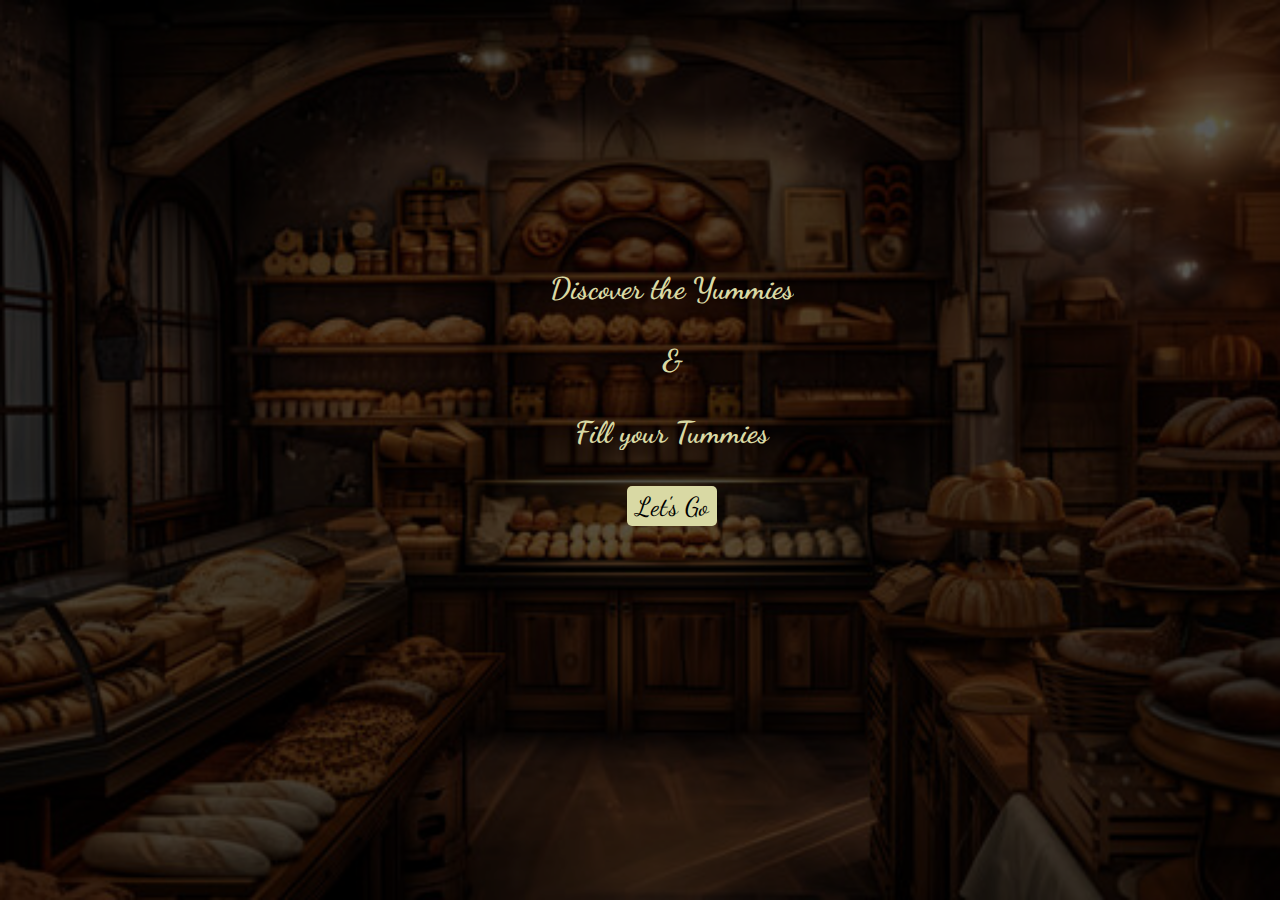
<file: index.html>
<!DOCTYPE html>
<html lang="en">
<head>
    <meta charset="UTF-8">
    <meta name="viewport" content="width=device-width, initial-scale=1.0">
    <link href="./bootstrap-5.3.3-dist/css/bootstrap-grid.min.css" rel="stylesheet">
    <link href="style.css" rel="stylesheet">
    <title>Yummy Tummy</title>
</head>
<body>
    <div class="bg">
        <div class="image-overlay">
            <div class="text">
                <p>Discover the Yummies<br><br> &<br><br> Fill your Tummies</p><br>
                <button type="button" class="btn" onclick="location.href='./home.html'">Let's Go</button>
            </div>
        </div>
    </div>
    
</body>
</html>
</file>
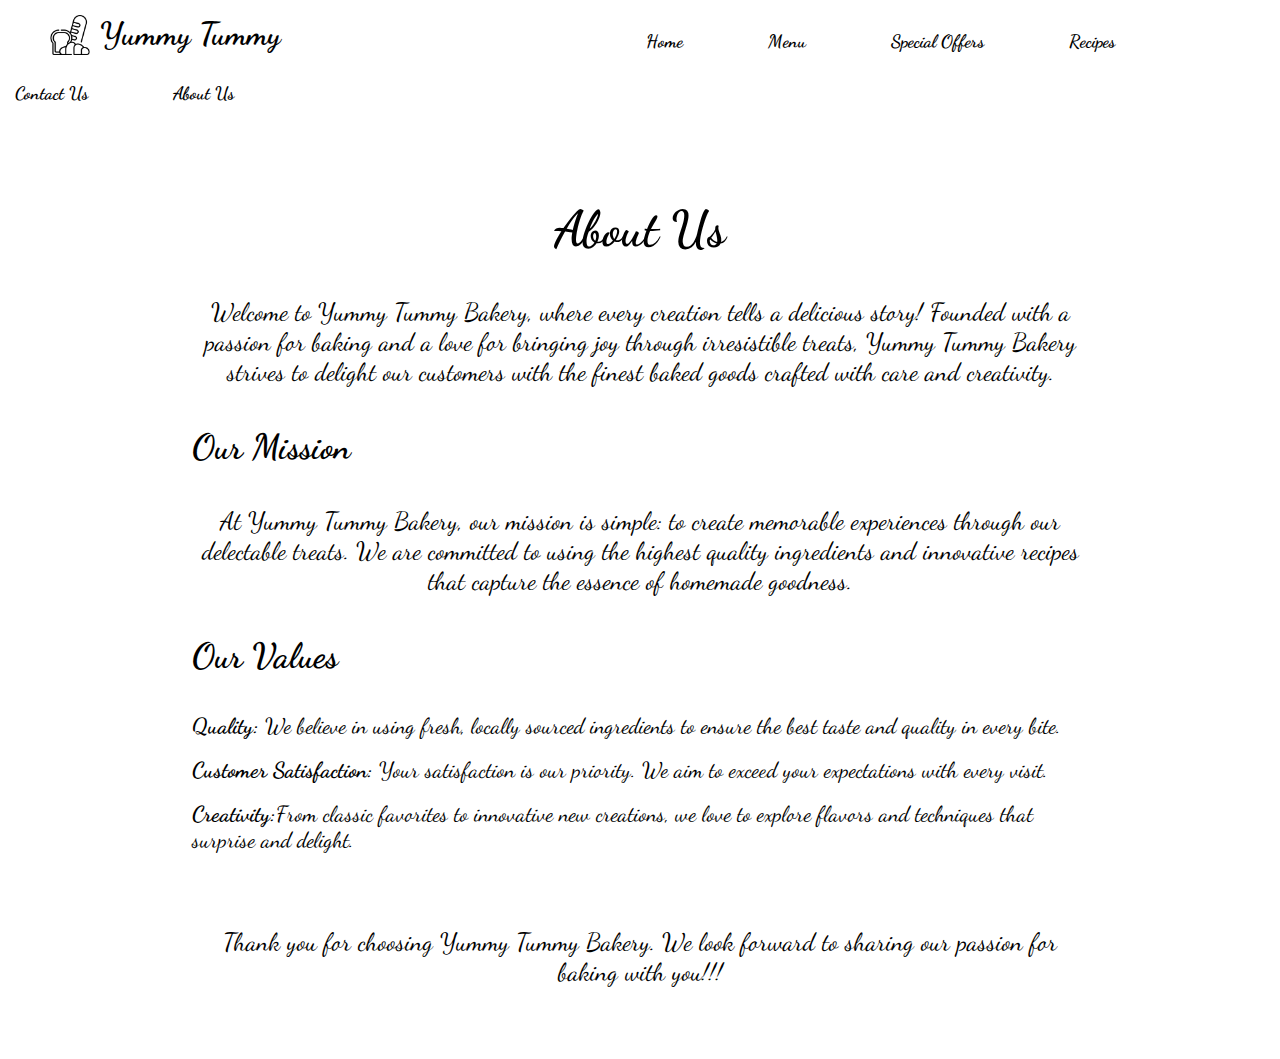
<file: about_us.html>
<!DOCTYPE html>
<html lang="en">
<head>
    <meta charset="UTF-8">
    <meta name="viewport" content="width=device-width, initial-scale=1.0">
    <link href="./bootstrap-5.3.3-dist/css/bootstrap-grid.min.css" rel="stylesheet">
    <link href="style.css" rel="stylesheet">
    <title>Yummy Tummy</title>
</head>
<body>
    <nav class="nav">
        <ul class="ul">
            <li><img class="logo" src="./images/bakery.png" alt=""></li>
            <li><a class="a2" href="./index.html">Yummy Tummy</a>
            <li><a class="a1" href="./home.html">Home</a></li>
            <li><a class="a1" href="./menu.html">Menu</a></li>
            <li><a class="a1" href="./special_offers.html">Special Offers</a></li>
            <li><a class="a1" href="./recipes.html">Recipes</a></li>
            <li><a class="a1" href="./contact_us.html">Contact Us</a></li>
            <li><a class="a1" href="./about_us.html">About Us</a></li>
        </ul>
    </nav>
    <h1 class="h3">About Us</h1>
    <p class="p8">Welcome to Yummy Tummy Bakery, where every creation tells a delicious story! Founded with a passion for baking and a love for bringing joy through irresistible treats, Yummy Tummy Bakery strives to delight our customers with the finest baked goods crafted with care and creativity.</p>
    <h3 class="h7">Our Mission</h1>
    <p class="p8">At Yummy Tummy Bakery, our mission is simple: to create memorable experiences through our delectable treats. We are committed to using the highest quality ingredients and innovative recipes that capture the essence of homemade goodness.</p>
    <h3 class="h7">Our Values</h1><br><br>
    <li class="li3"><b>Quality:</b> We believe in using fresh, locally sourced ingredients to ensure the best taste and quality in every bite.</li><br>
    <li class="li3"><b>Customer Satisfaction:</b> Your satisfaction is our priority. We aim to exceed your expectations with every visit.</li><br>
    <li class="li3"><b>Creativity:</b>From classic favorites to innovative new creations, we love to explore flavors and techniques that surprise and delight.</li> <br><br>
    <p class="p8">Thank you for choosing Yummy Tummy Bakery. We look forward to sharing our passion for baking with you!!!</p><br><br><br><br>
</body>
</html>
</file>
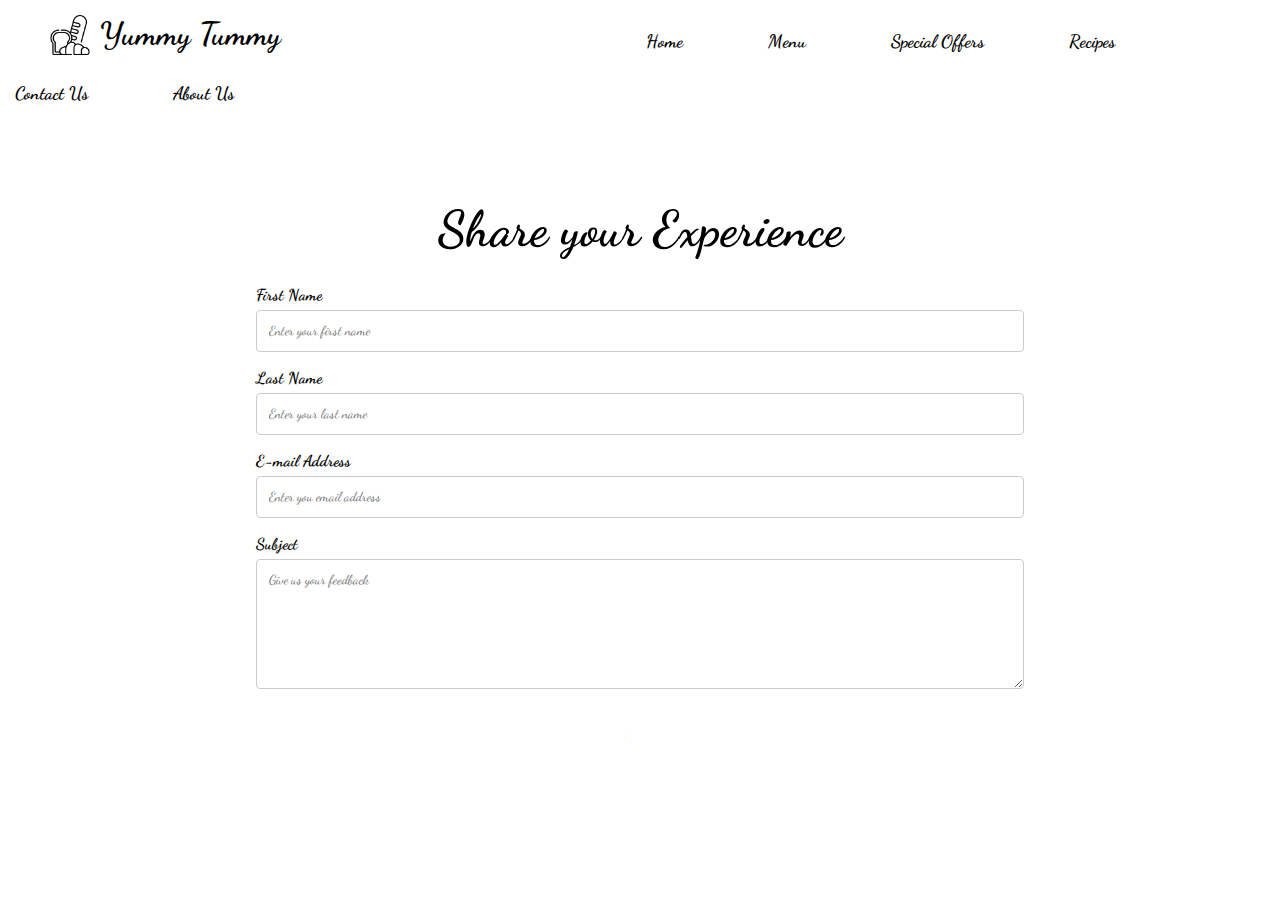
<file: contact_us.html>
<!DOCTYPE html>
<html lang="en">
<head>
    <meta charset="UTF-8">
    <meta name="viewport" content="width=device-width, initial-scale=1.0">
    <link href="./bootstrap-5.3.3-dist/css/bootstrap-grid.min.css" rel="stylesheet">
    <link href="style.css" rel="stylesheet">
    <title>Yummy Tummy</title>
</head>
<body>
    <nav class="nav">
        <ul class="ul">
            <li><img class="logo" src="./images/bakery.png" alt=""></li>
            <li><a class="a2" href="./index.html">Yummy Tummy</a>
            <li><a class="a1" href="./home.html">Home</a></li>
            <li><a class="a1" href="./menu.html">Menu</a></li>
            <li><a class="a1" href="./special_offers.html">Special Offers</a></li>
            <li><a class="a1" href="./recipes.html">Recipes</a></li>
            <li><a class="a1" href="./contact_us.html">Contact Us</a></li>
            <li><a class="a1" href="./about_us.html">About Us</a></li>
        </ul>
    </nav>
    <h1 class="h3">Share your Experience</h1>
    <form class="form">
        <label for="fname">First Name</label>
        <input type="text" id="fname" name="firstname" placeholder="Enter your first name">
    
        <label for="lname">Last Name</label>
        <input type="text" id="lname" name="lastname" placeholder="Enter your last name">

        <label for="mail">E-mail Address</label>
        <input type="mail" id="mail" name="mail" placeholder="Enter you email address">

        <label for="subject">Subject</label>
        <textarea id="subject" name="subject" placeholder="Give us your feedback" style="height:130px"></textarea>
        <button class="b1">Submit</button>
    </form>
</body>
</html>
</file>
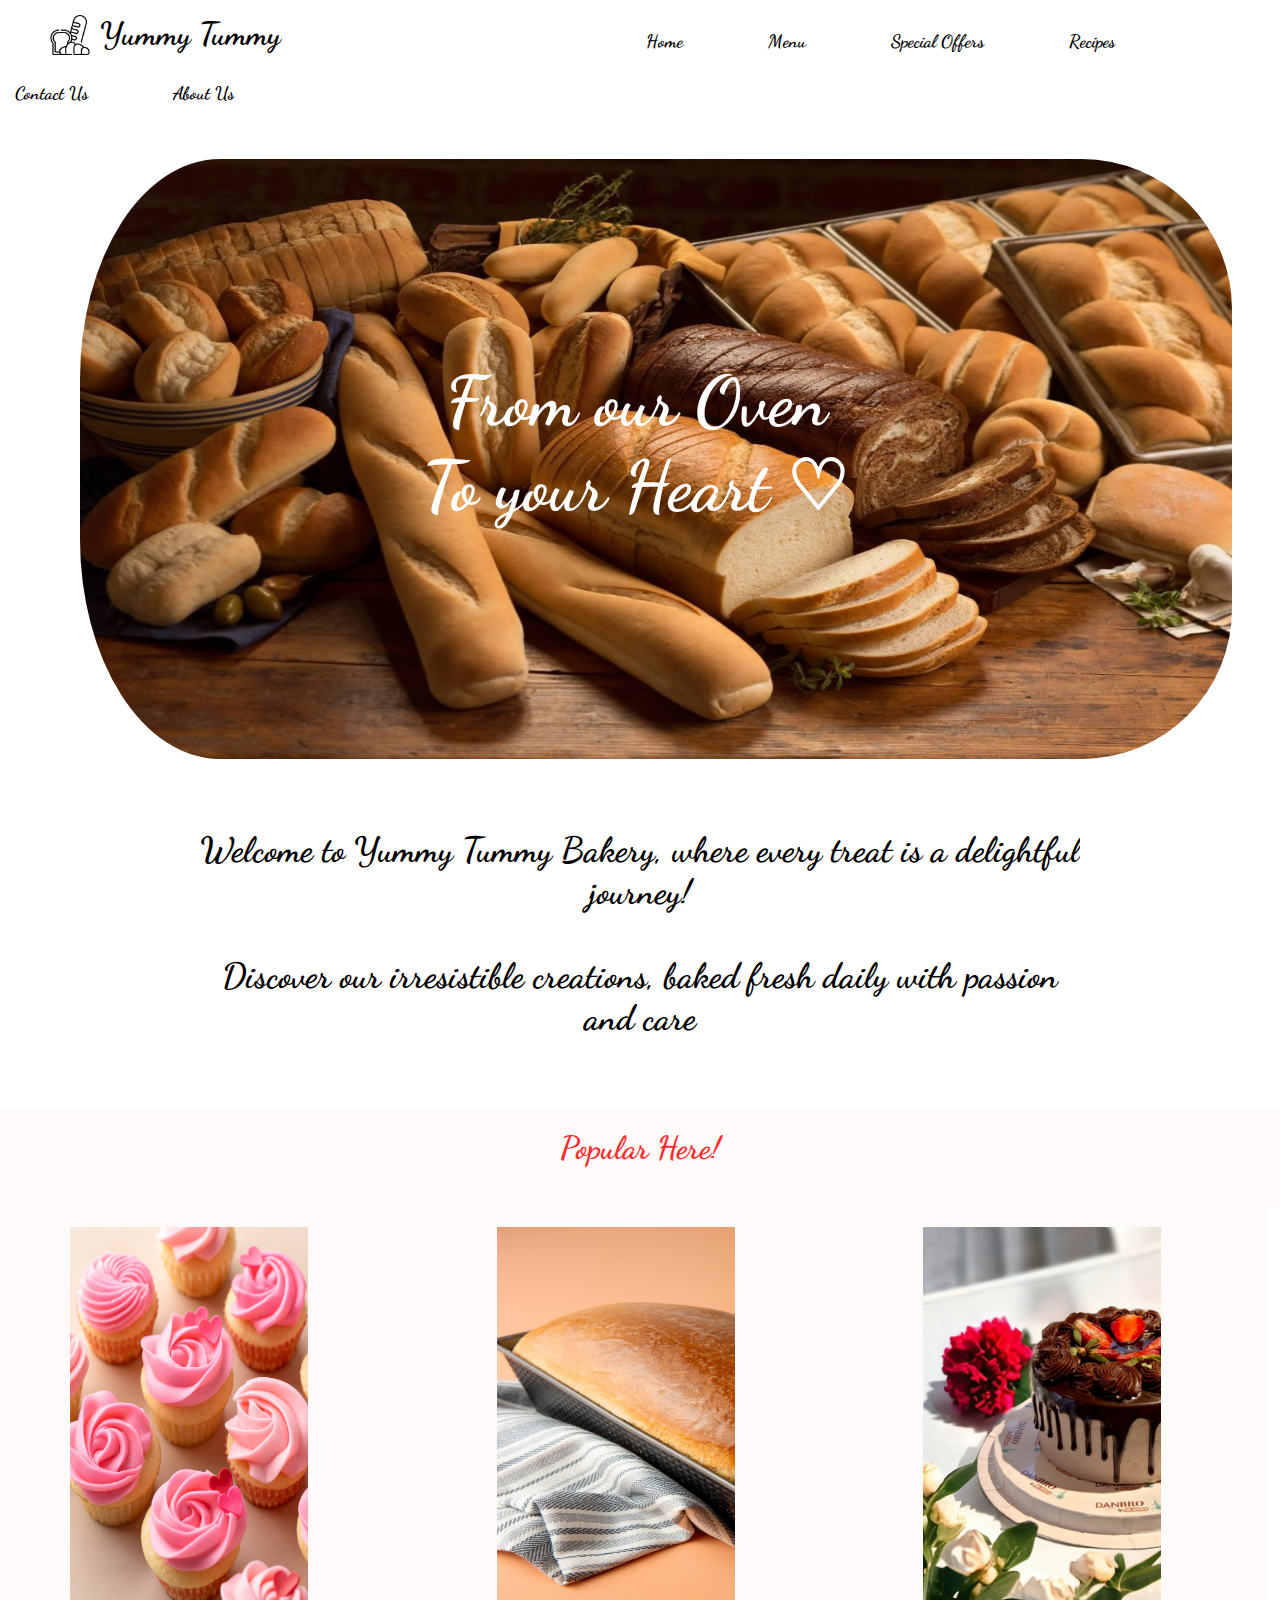
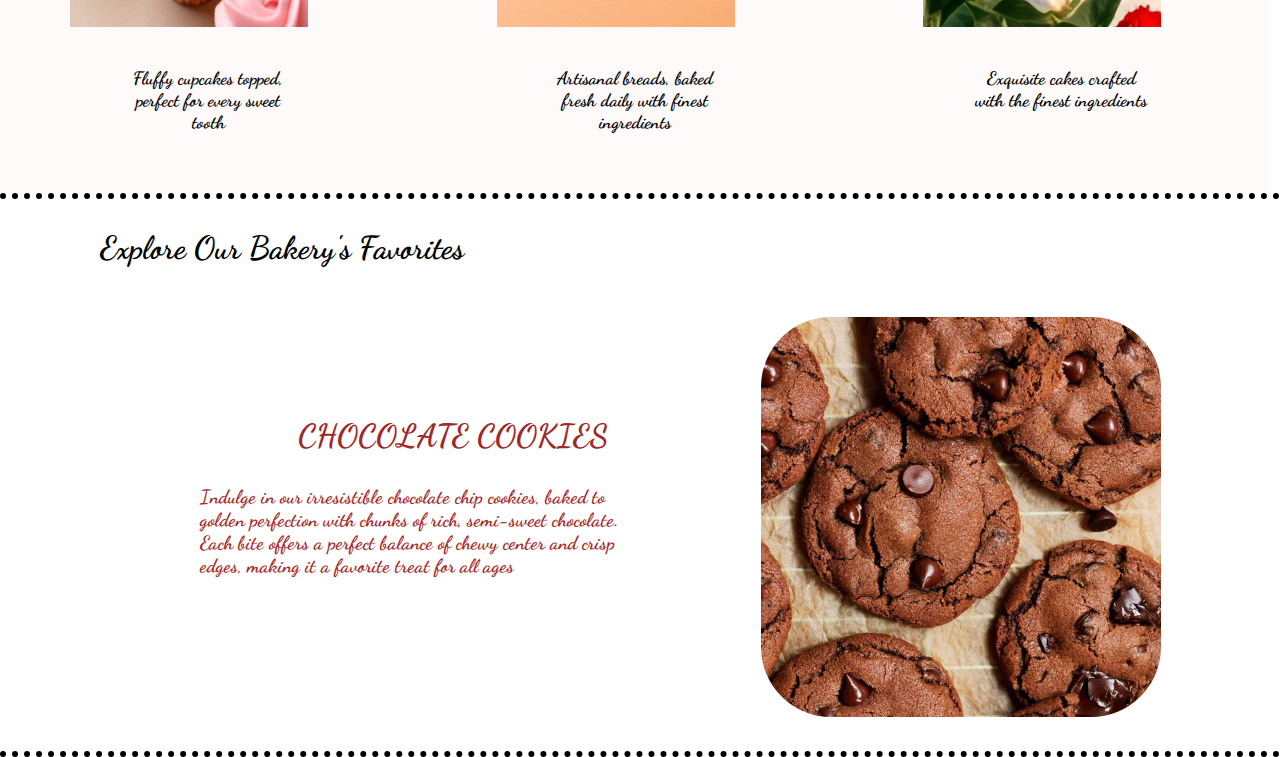
<file: home.html>
<!DOCTYPE html>
<html lang="en">
<head>
    <meta charset="UTF-8">
    <meta name="viewport" content="width=device-width, initial-scale=1.0">
    <link href="./bootstrap-5.3.3-dist/css/bootstrap-grid.min.css" rel="stylesheet">
    <link href="style.css" rel="stylesheet">
    <title>Yummy Tummy</title>
</head>
<body>
    <nav class="nav">
        <ul class="ul">
            <li><img class="logo" src="./images/bakery.png" alt=""></li>
            <li><a class="a2" href="./index.html">Yummy Tummy</a>
            <li><a class="a1" href="./home.html">Home</a></li>
            <li><a class="a1" href="./menu.html">Menu</a></li>
            <li><a class="a1" href="./special_offers.html">Special Offers</a></li>
            <li><a class="a1" href="./recipes.html">Recipes</a></li>
            <li><a class="a1" href="./contact_us.html">Contact Us</a></li>
            <li><a class="a1" href="./about_us.html">About Us</a></li>
        </ul>
    </nav>
    <div class="conatiner">
        <img class="img" src="/images/s3.jpeg" alt="">
        <div class="text1">
            <p>From our Oven<br> To your Heart ♡</p>
        </div>
    </div>
    <div class="container1">
        <p>Welcome to Yummy Tummy Bakery, where every treat is a delightful journey!<br><br> Discover our irresistible creations, baked fresh daily with passion and care</p>
    </div>
    <div class="container2">
        <p class="p">Popular Here!</p>
        <div id="r1" class="row">
            <div class="col-md-3">
                <img class="img1" src="./images/c1.jpg">
                <p class="p1">Fluffy cupcakes topped, perfect for every sweet tooth</p>
            </div>
            <div class="col-md-1"></div>
            <div class="col-md-3">
                <img class="img1"  src="./images/bread.jpg">
                <p class="p1">Artisanal breads, baked fresh daily with finest ingredients</p>
            </div>
            <div class="col-md-1"></div>
            <div class="col-md-3">
                <img class="img1" src="./images/cake.jpeg">
                <p class="p1">Exquisite cakes crafted with the finest ingredients </p>
            </div>
        </div>
    </div>
    <div class="container3">
        <p class="p2">Explore Our Bakery's Favorites</p>
    </div>
    <div class="container4">
        <div class="row">
            <div class="col-md-6">
                <h1 class="h2">CHOCOLATE COOKIES</h1>
                <p class="p3">Indulge in our irresistible chocolate chip cookies, baked to golden perfection with chunks of rich, semi-sweet chocolate. Each bite offers a perfect balance of chewy center and crisp edges, making it a favorite treat for all ages</p>
            </div>
            <div class="col-md-1"></div>
            <div class="col-md-4">
                <img class="img2" src="./images/choco.jpg">
            </div>
            <div class="col-md-1"></div>
        </div>
    </div>
</body>
</html>
</file>
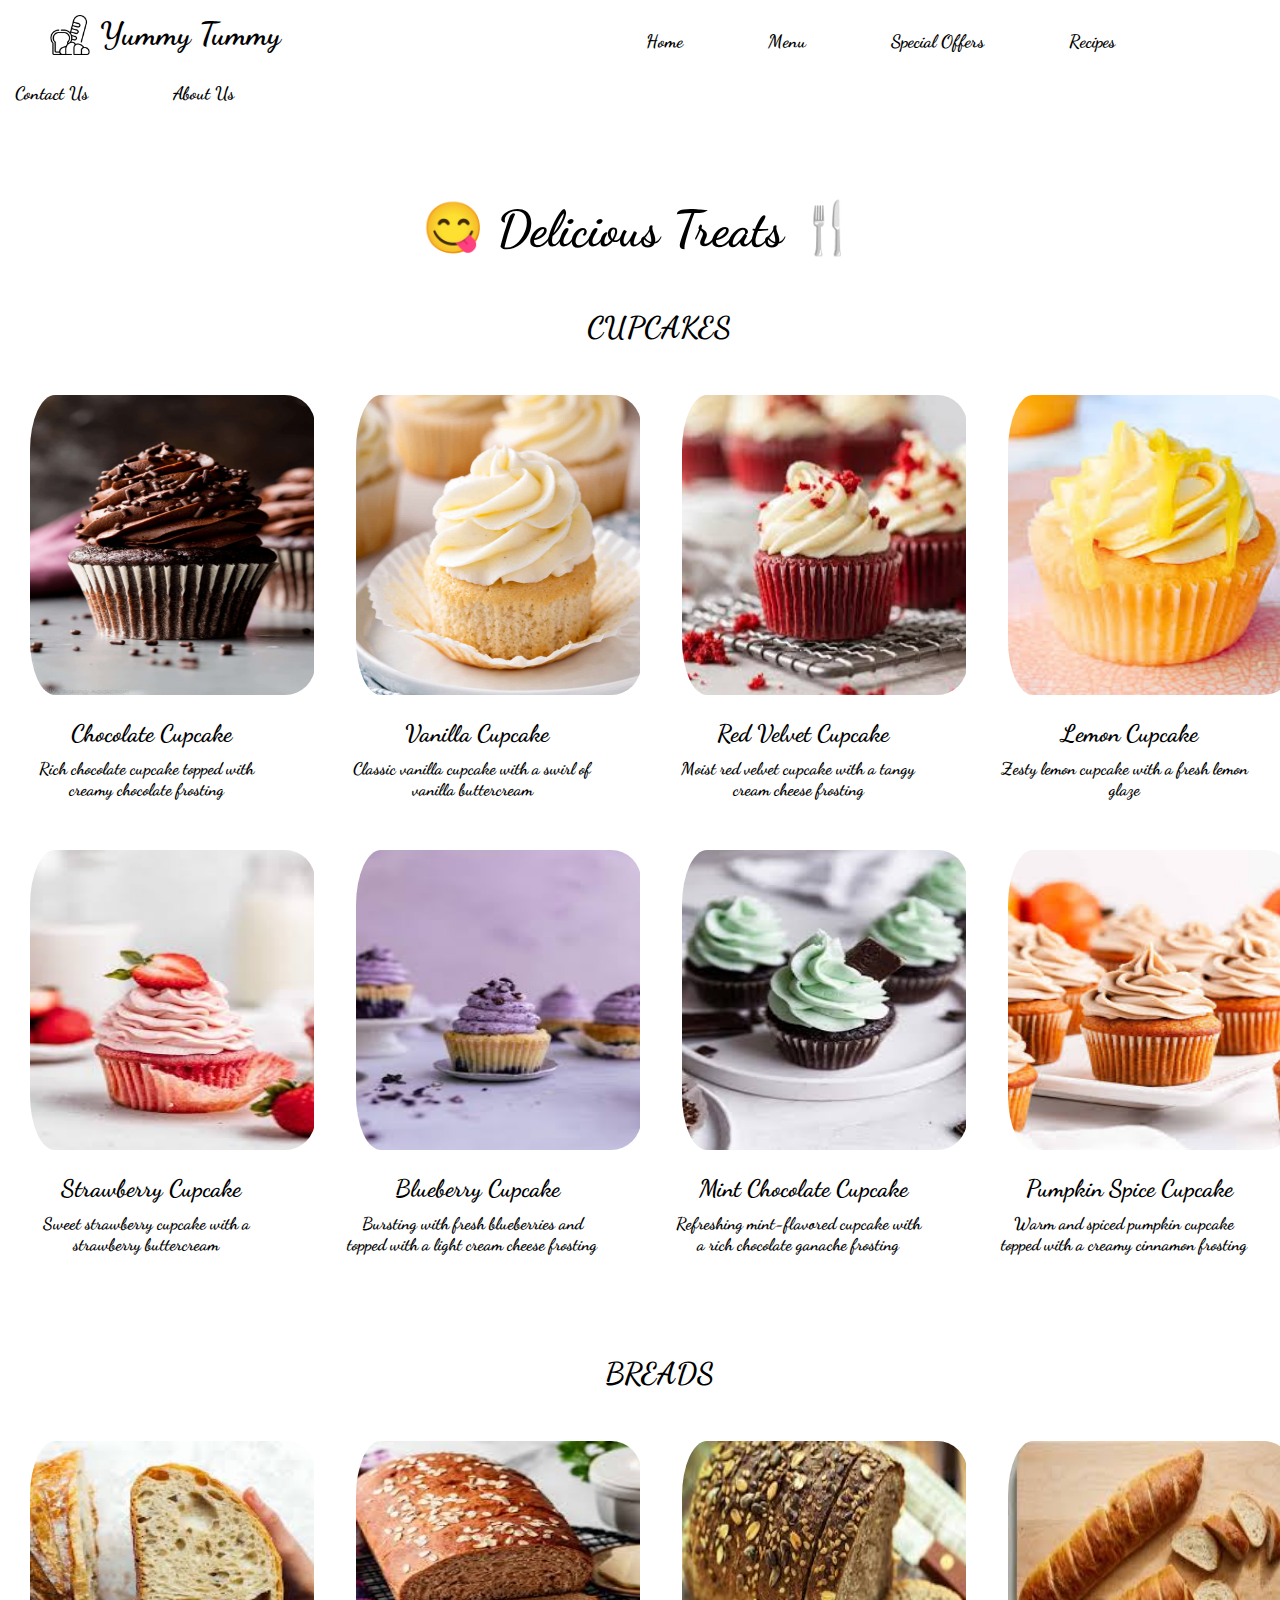
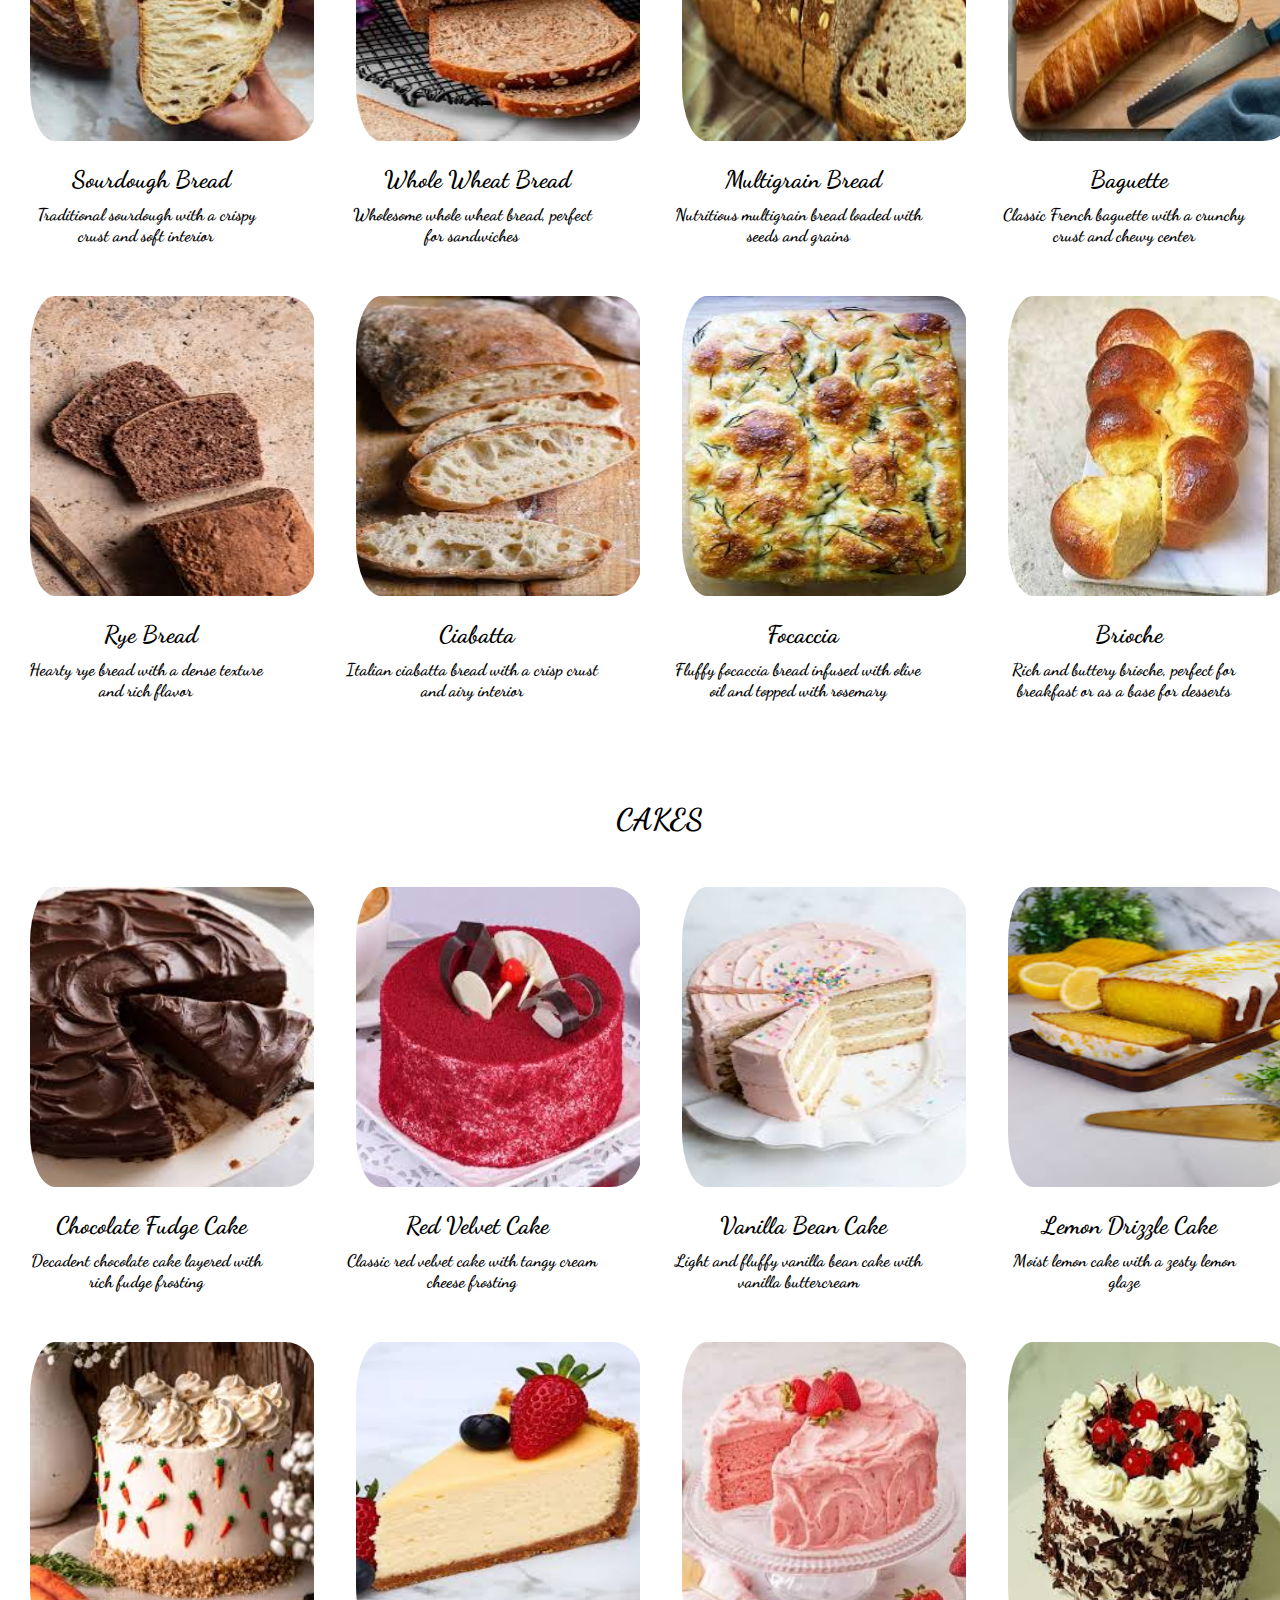
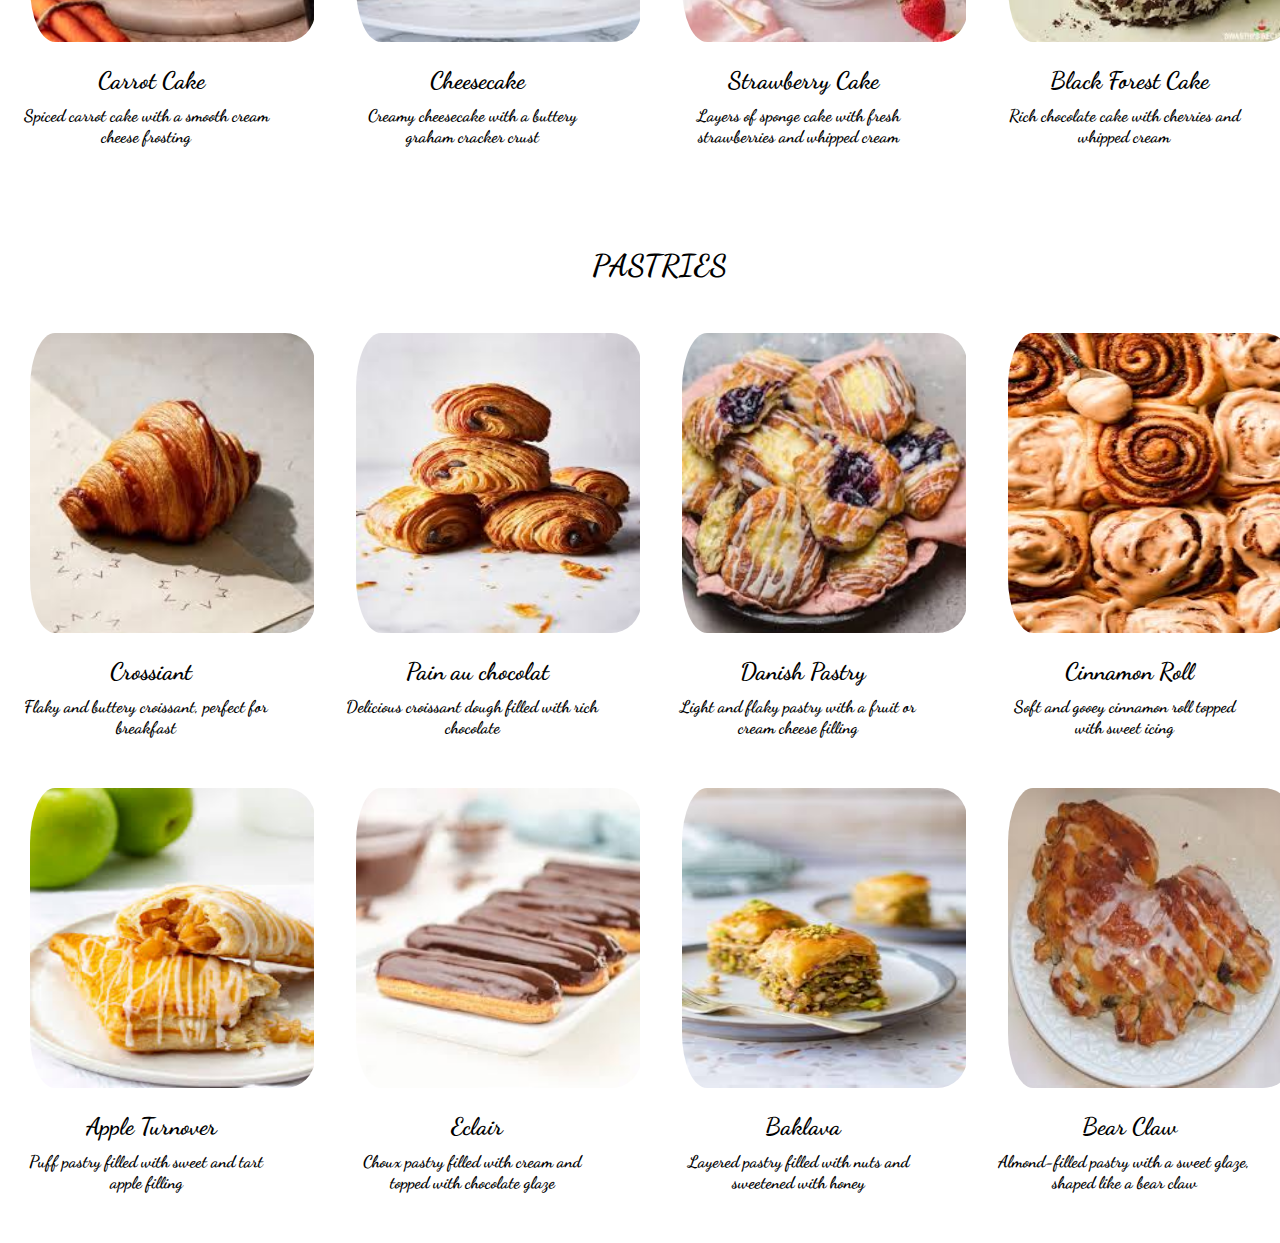
<file: menu.html>
<!DOCTYPE html>
<html lang="en">
<head>
    <meta charset="UTF-8">
    <meta name="viewport" content="width=device-width, initial-scale=1.0">
    <link href="./bootstrap-5.3.3-dist/css/bootstrap-grid.min.css" rel="stylesheet">
    <link href="style.css" rel="stylesheet">
    <title>Yummy Tummy</title>
</head>
<body>
    <nav class="nav">
        <ul class="ul">
            <li><img class="logo" src="./images/bakery.png" alt=""></li>
            <li><a class="a2" href="./index.html">Yummy Tummy</a>
            <li><a class="a1" href="./home.html">Home</a></li>
            <li><a class="a1" href="./menu.html">Menu</a></li>
            <li><a class="a1" href="./special_offers.html">Special Offers</a></li>
            <li><a class="a1" href="./recipes.html">Recipes</a></li>
            <li><a class="a1" href="./contact_us.html">Contact Us</a></li>
            <li><a class="a1" href="./about_us.html">About Us</a></li>
        </ul>
    </nav>
    <h1 class="h3">😋 Delicious Treats 🍴</h1>
    <div class="container5">
        <div class="row">
            <p class="p4">CUPCAKES</p>
            <div class="col-md-3">
                <img class="img3" src="./images/cup1.jpg">
                <h2 class="h4">Chocolate Cupcake</h2>
                <p class="p5">Rich chocolate cupcake topped with creamy chocolate frosting</p>
            </div>
            <div class="col-md-3">
                <img class="img3" src="./images/cup2.jpg">
                <h2 class="h4">Vanilla Cupcake</h2>
                <p class="p5">Classic vanilla cupcake with a swirl of vanilla buttercream</p>
            </div>
            <div class="col-md-3">
                <img class="img3" src="./images/cup3.jpeg">
                <h2 class="h4">Red Velvet Cupcake</h2>
                <p class="p5">Moist red velvet cupcake with a tangy cream cheese frosting</p>
            </div>
            <div class="col-md-3">
                <img class="img3" src="./images/cup4.jpeg">
                <h2 class="h4">Lemon Cupcake</h2>
                <p class="p5">Zesty lemon cupcake with a fresh lemon glaze</p>
            </div>
        </div>
    </div>
    <div class="container5">
        <div class="row">
            <div class="col-md-3">
                <img class="img3" src="./images/cup5.jpeg">
                <h2 class="h4">Strawberry Cupcake</h2>
                <p class="p5">Sweet strawberry cupcake with a strawberry buttercream</p>
            </div>
            <div class="col-md-3">
                <img class="img3" src="./images/cup6.jpeg">
                <h2 class="h4">Blueberry Cupcake</h2>
                <p class="p5">Bursting with fresh blueberries and topped with a light cream cheese frosting</p>
            </div>
            <div class="col-md-3">
                <img class="img3" src="./images/cup7.jpeg">
                <h2 class="h4">Mint Chocolate Cupcake</h2>
                <p class="p5">Refreshing mint-flavored cupcake with a rich chocolate ganache frosting</p>
            </div>
            <div class="col-md-3">
                <img class="img3" src="./images/cup8.jpeg">
                <h2 class="h4">Pumpkin Spice Cupcake</h2>
                <p class="p5">Warm and spiced pumpkin cupcake topped with a creamy cinnamon frosting</p>
            </div>
        </div>
    </div>
    <div class="container5">
        <div class="row">
            <p class="p4">BREADS</p>
            <div class="col-md-3">
                <img class="img3" src="./images/bread1.jpeg">
                <h2 class="h4">Sourdough Bread</h2>
                <p class="p5">Traditional sourdough with a crispy crust and soft interior</p>
            </div>
            <div class="col-md-3">
                <img class="img3" src="./images/bread2.jpeg">
                <h2 class="h4">Whole Wheat Bread</h2>
                <p class="p5">Wholesome whole wheat bread, perfect for sandwiches</p>
            </div>
            <div class="col-md-3">
                <img class="img3" src="./images/bread3.jpeg">
                <h2 class="h4">Multigrain Bread</h2>
                <p class="p5">Nutritious multigrain bread loaded with seeds and grains</p>
            </div>
            <div class="col-md-3">
                <img class="img3" src="./images/bread4.jpeg">
                <h2 class="h4">Baguette</h2>
                <p class="p5">Classic French baguette with a crunchy crust and chewy center</p>
            </div>
        </div>
    </div>
    <div class="container5">
        <div class="row">
            <div class="col-md-3">
                <img class="img3" src="./images/bread5.jpeg">
                <h2 class="h4">Rye Bread</h2>
                <p class="p5">Hearty rye bread with a dense texture and rich flavor</p>
            </div>
            <div class="col-md-3">
                <img class="img3" src="./images/bread6.jpeg">
                <h2 class="h4">Ciabatta</h2>
                <p class="p5">Italian ciabatta bread with a crisp crust and airy interior</p>
            </div>
            <div class="col-md-3">
                <img class="img3" src="./images/bread7.jpeg">
                <h2 class="h4">Focaccia</h2>
                <p class="p5">Fluffy focaccia bread infused with olive oil and topped with rosemary</p>
            </div>
            <div class="col-md-3">
                <img class="img3" src="./images/bread8.jpeg">
                <h2 class="h4">Brioche</h2>
                <p class="p5">Rich and buttery brioche, perfect for breakfast or as a base for desserts</p>
            </div>
        </div>
    </div>
    <div class="container5">
        <div class="row">
            <p class="p4">CAKES</p>
            <div class="col-md-3">
                <img class="img3" src="./images/cake1.jpeg">
                <h2 class="h4">Chocolate Fudge Cake</h2>
                <p class="p5">Decadent chocolate cake layered with rich fudge frosting</p>
            </div>
            <div class="col-md-3">
                <img class="img3" src="./images/cake2.jpeg">
                <h2 class="h4">Red Velvet Cake</h2>
                <p class="p5">Classic red velvet cake with tangy cream cheese frosting</p>
            </div>
            <div class="col-md-3">
                <img class="img3" src="./images/cake3.jpeg">
                <h2 class="h4">Vanilla Bean Cake</h2>
                <p class="p5">Light and fluffy vanilla bean cake with vanilla buttercream</p>
            </div>
            <div class="col-md-3">
                <img class="img3" src="./images/cake4.jpeg">
                <h2 class="h4">Lemon Drizzle Cake</h2>
                <p class="p5">Moist lemon cake with a zesty lemon glaze</p>
            </div>
        </div>
    </div>
    <div class="container5">
        <div class="row">
            <div class="col-md-3">
                <img class="img3" src="./images/cake5.jpeg">
                <h2 class="h4">Carrot Cake</h2>
                <p class="p5">Spiced carrot cake with a smooth cream cheese frosting</p>
            </div>
            <div class="col-md-3">
                <img class="img3" src="./images/cake6.jpeg">
                <h2 class="h4">Cheesecake</h2>
                <p class="p5">Creamy cheesecake with a buttery graham cracker crust</p>
            </div>
            <div class="col-md-3">
                <img class="img3" src="./images/cake7.jpeg">
                <h2 class="h4">Strawberry Cake</h2>
                <p class="p5">Layers of sponge cake with fresh strawberries and whipped cream</p>
            </div>
            <div class="col-md-3">
                <img class="img3" src="./images/cake8.jpeg">
                <h2 class="h4">Black Forest Cake</h2>
                <p class="p5">Rich chocolate cake with cherries and whipped cream</p>
            </div>
        </div>
    </div>
    <div class="container5">
        <div class="row">
            <p class="p4">PASTRIES</p>
            <div class="col-md-3">
                <img class="img3" src="./images/pas1.jpeg">
                <h2 class="h4">Crossiant</h2>
                <p class="p5">Flaky and buttery croissant, perfect for breakfast</p>
            </div>
            <div class="col-md-3">
                <img class="img3" src="./images/pas2.jpeg">
                <h2 class="h4">Pain au chocolat</h2>
                <p class="p5">Delicious croissant dough filled with rich chocolate</p>
            </div>
            <div class="col-md-3">
                <img class="img3" src="./images/pas3.jpeg">
                <h2 class="h4">Danish Pastry</h2>
                <p class="p5">Light and flaky pastry with a fruit or cream cheese filling</p>
            </div>
            <div class="col-md-3">
                <img class="img3" src="./images/pas4.jpeg">
                <h2 class="h4">Cinnamon Roll</h2>
                <p class="p5"> Soft and gooey cinnamon roll topped with sweet icing</p>
            </div>
        </div>
    </div>
    <div class="container5">
        <div class="row">
            <div class="col-md-3">
                <img class="img3" src="./images/pas5.jpeg">
                <h2 class="h4">Apple Turnover</h2>
                <p class="p5">Puff pastry filled with sweet and tart apple filling</p>
            </div>
            <div class="col-md-3">
                <img class="img3" src="./images/pas6.jpeg">
                <h2 class="h4">Eclair</h2>
                <p class="p5">Choux pastry filled with cream and topped with chocolate glaze</p>
            </div>
            <div class="col-md-3">
                <img class="img3" src="./images/pas7.jpeg">
                <h2 class="h4">Baklava</h2>
                <p class="p5">Layered pastry filled with nuts and sweetened with honey</p>
            </div>
            <div class="col-md-3">
                <img class="img3" src="./images/pas8.jpeg">
                <h2 class="h4">Bear Claw</h2>
                <p class="p5">Almond-filled pastry with a sweet glaze, shaped like a bear claw</p>
            </div>
        </div>
    </div>
</body>
</html>
</file>
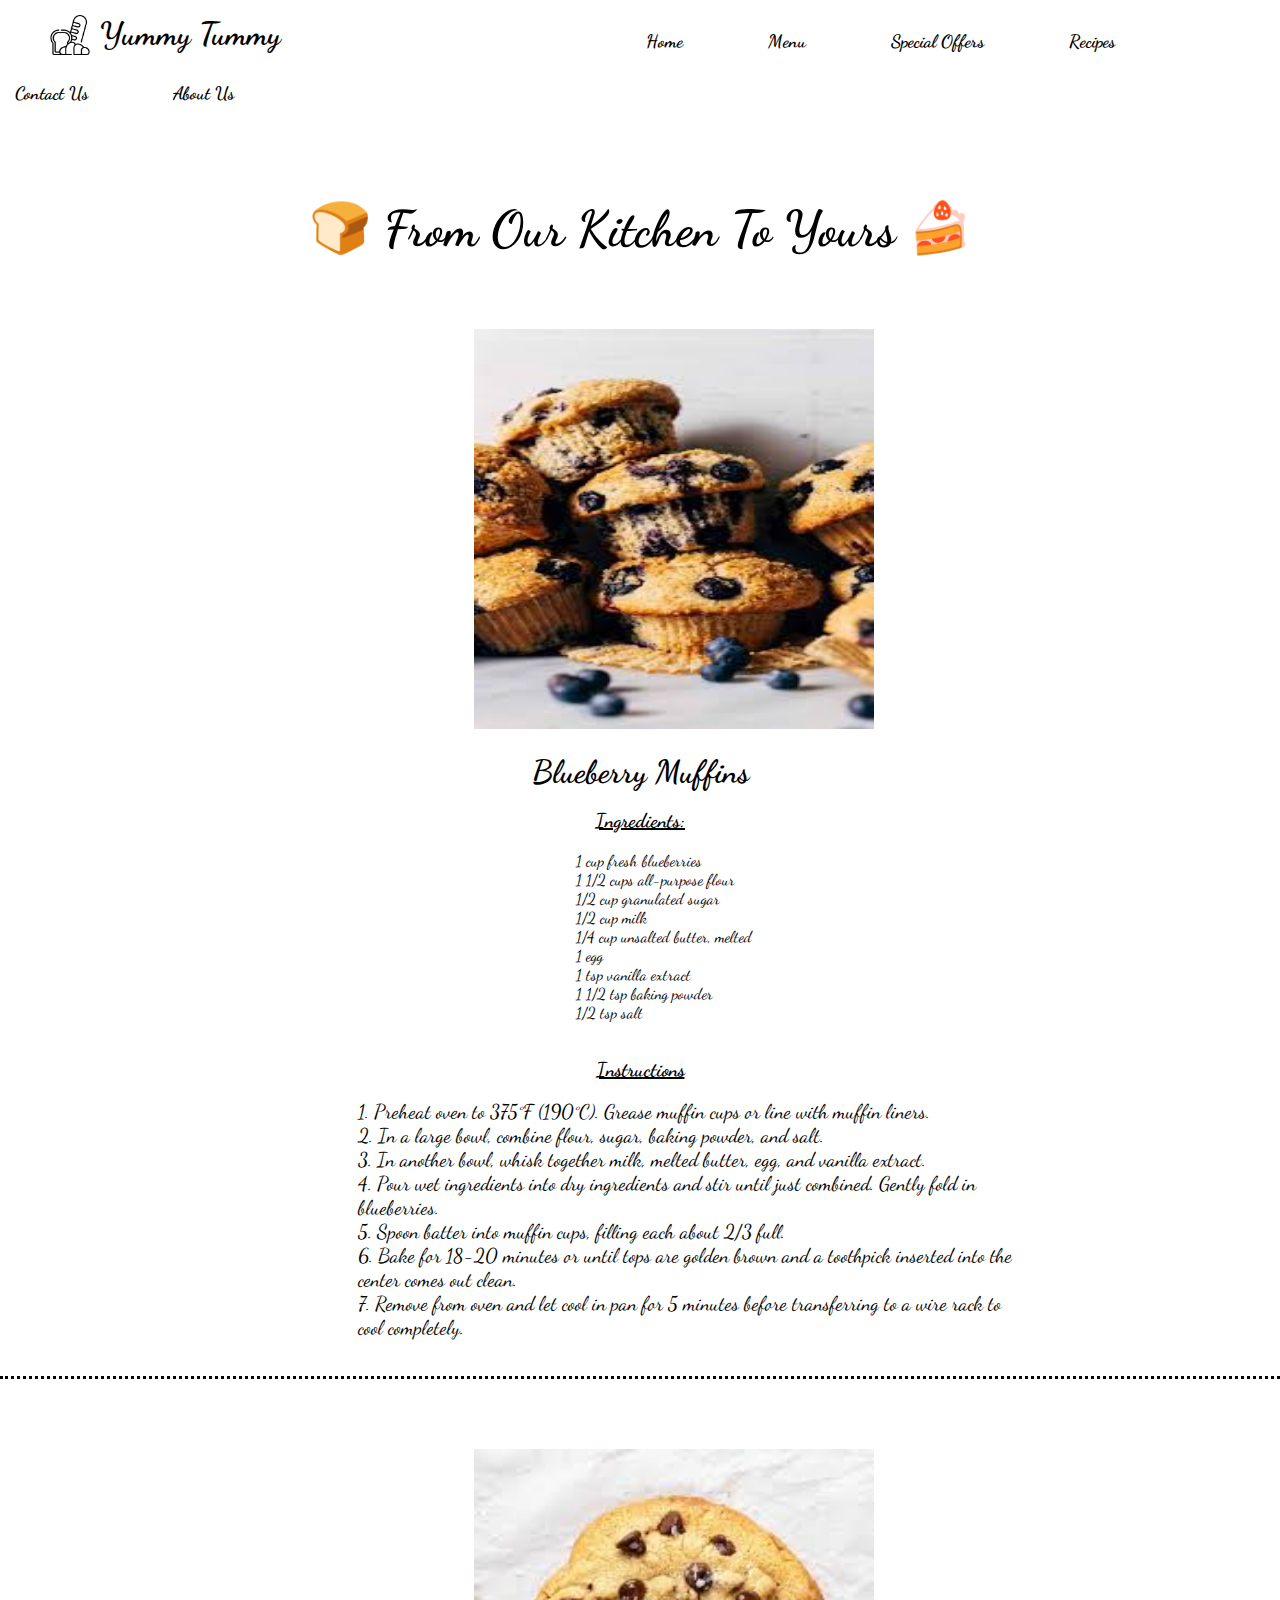
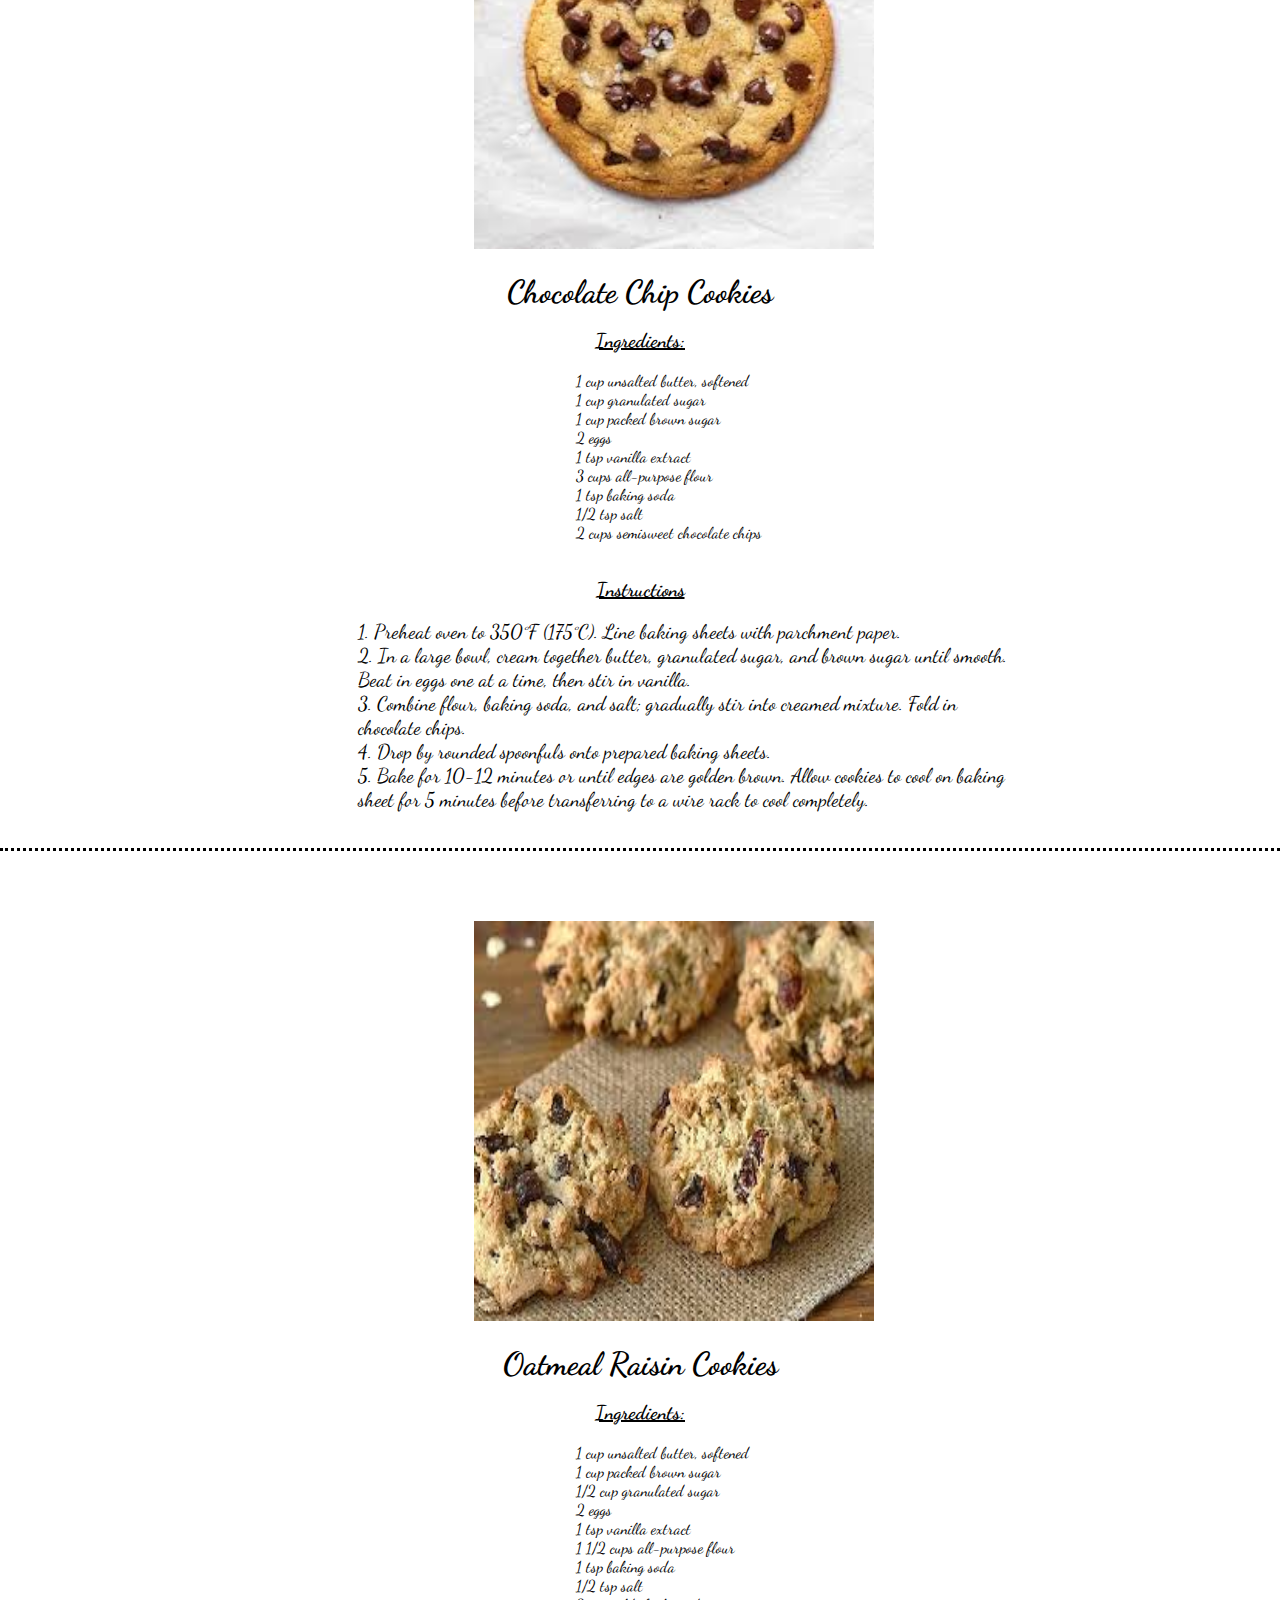
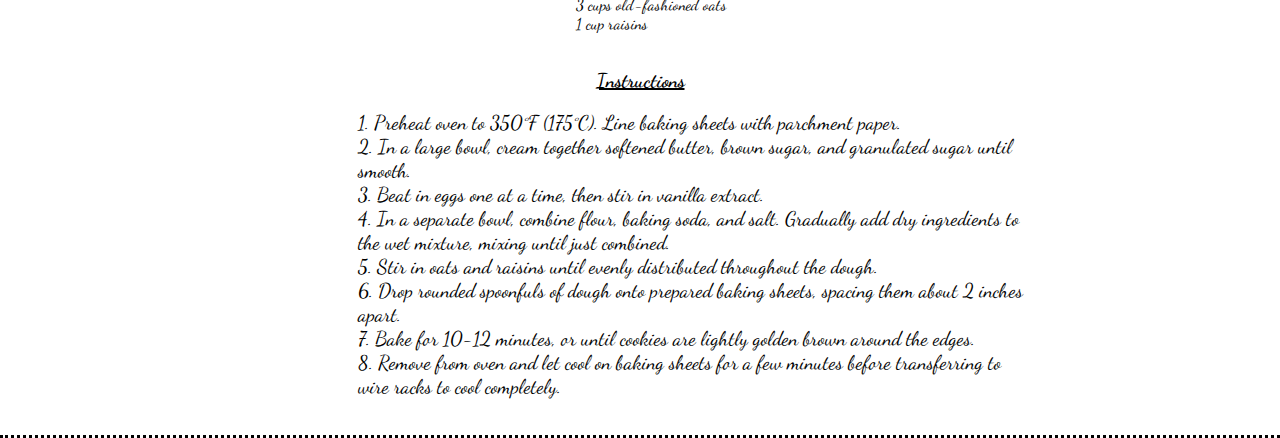
<file: recipes.html>
<!DOCTYPE html>
<html lang="en">
<head>
    <meta charset="UTF-8">
    <meta name="viewport" content="width=device-width, initial-scale=1.0">
    <link href="./bootstrap-5.3.3-dist/css/bootstrap-grid.min.css" rel="stylesheet">
    <link href="style.css" rel="stylesheet">
    <title>Yummy Tummy</title>
</head>
<body>
    <nav class="nav">
        <ul class="ul">
            <li><img class="logo" src="./images/bakery.png" alt=""></li>
            <li><a class="a2" href="./index.html">Yummy Tummy</a>
            <li><a class="a1" href="./home.html">Home</a></li>
            <li><a class="a1" href="./menu.html">Menu</a></li>
            <li><a class="a1" href="./special_offers.html">Special Offers</a></li>
            <li><a class="a1" href="./recipes.html">Recipes</a></li>
            <li><a class="a1" href="./contact_us.html">Contact Us</a></li>
            <li><a class="a1" href="./about_us.html">About Us</a></li>
        </ul>
    </nav>
    <h1 class="h3">🍞 From Our Kitchen To Yours 🍰</h1>
    <div class="container7">
        <img class="img6" src="./images/r1.jpeg">
        <h1 class="h4">Blueberry Muffins</h1><br>
        <p class="p7"><b>Ingredients:</b></p><br>
        <li class="li1">1 cup fresh blueberries</li>
        <li class="li1">1 1/2 cups all-purpose flour</li>
        <li class="li1">1/2 cup granulated sugar</li>
        <li class="li1">1/2 cup milk</li>
        <li class="li1">1/4 cup unsalted butter, melted</li>
        <li class="li1">1 egg</li>
        <li class="li1">1 tsp vanilla extract</li>
        <li class="li1">1 1/2 tsp baking powder</li>
        <li class="li1">1/2 tsp salt</li><br><br>
        <p class="p7"><b>Instructions</b></p><br>
        <li class="li2">1. Preheat oven to 375°F (190°C). Grease muffin cups or line with muffin liners.</li>
        <li class="li2">2. In a large bowl, combine flour, sugar, baking powder, and salt.</li>
        <li class="li2">3. In another bowl, whisk together milk, melted butter, egg, and vanilla extract.</li>
        <li class="li2">4. Pour wet ingredients into dry ingredients and stir until just combined. Gently fold in blueberries.</li>
        <li class="li2">5. Spoon batter into muffin cups, filling each about 2/3 full.</li>
        <li class="li2">6. Bake for 18-20 minutes or until tops are golden brown and a toothpick inserted into the center comes out clean.</li>
        <li class="li2">7. Remove from oven and let cool in pan for 5 minutes before transferring to a wire rack to cool completely.</li><br><br>
    </div>
    <div class="container7">
        <img class="img6" src="./images/r2.jpeg">
        <h1 class="h4">Chocolate Chip Cookies</h1><br>
        <p class="p7"><b>Ingredients:</b></p><br>
        <li class="li1">1 cup unsalted butter, softened</li>
        <li class="li1">1 cup granulated sugar</li>
        <li class="li1">1 cup packed brown sugar</li>
        <li class="li1">2 eggs</li>
        <li class="li1">1 tsp vanilla extract</li>
        <li class="li1">3 cups all-purpose flour</li>
        <li class="li1">1 tsp baking soda</li>
        <li class="li1">1/2 tsp salt</li>
        <li class="li1">2 cups semisweet chocolate chips</li><br><br>
        <p class="p7"><b>Instructions</b></p><br>
        <li class="li2">1. Preheat oven to 350°F (175°C). Line baking sheets with parchment paper.</li>
        <li class="li2">2. In a large bowl, cream together butter, granulated sugar, and brown sugar until smooth. Beat in eggs one at a time, then stir in vanilla.</li>
        <li class="li2">3. Combine flour, baking soda, and salt; gradually stir into creamed mixture. Fold in chocolate chips.</li>
        <li class="li2">4. Drop by rounded spoonfuls onto prepared baking sheets.</li>
        <li class="li2">5. Bake for 10-12 minutes or until edges are golden brown. Allow cookies to cool on baking sheet for 5 minutes before transferring to a wire rack to cool completely.</li><br><br>
    </div>
    <div class="container7">
        <img class="img6" src="./images/r3.jpeg">
        <h1 class="h4">Oatmeal Raisin Cookies</h1><br>
        <p class="p7"><b>Ingredients:</b></p><br>
        <li class="li1">1 cup unsalted butter, softened</li>
        <li class="li1">1 cup packed brown sugar</li>
        <li class="li1">1/2 cup granulated sugar</li>
        <li class="li1">2 eggs</li>
        <li class="li1">1 tsp vanilla extract</li>
        <li class="li1">1 1/2 cups all-purpose flour</li>
        <li class="li1">1 tsp baking soda</li>
        <li class="li1">1/2 tsp salt</li>
        <li class="li1">3 cups old-fashioned oats</li>
        <li class="li1">1 cup raisins</li><br><br>
        <p class="p7"><b>Instructions</b></p><br>
        <li class="li2">1. Preheat oven to 350°F (175°C). Line baking sheets with parchment paper.</li>
        <li class="li2">2. In a large bowl, cream together softened butter, brown sugar, and granulated sugar until smooth.</li>
        <li class="li2">3. Beat in eggs one at a time, then stir in vanilla extract.</li>
        <li class="li2">4. In a separate bowl, combine flour, baking soda, and salt. Gradually add dry ingredients to the wet mixture, mixing until just combined.</li>
        <li class="li2">5. Stir in oats and raisins until evenly distributed throughout the dough.</li>
        <li class="li2">6. Drop rounded spoonfuls of dough onto prepared baking sheets, spacing them about 2 inches apart.</li>
        <li class="li2">7. Bake for 10-12 minutes, or until cookies are lightly golden brown around the edges.</li>
        <li class="li2">8. Remove from oven and let cool on baking sheets for a few minutes before transferring to wire racks to cool completely.</li><br><br>
    </div>
</body>
</html>
</file>
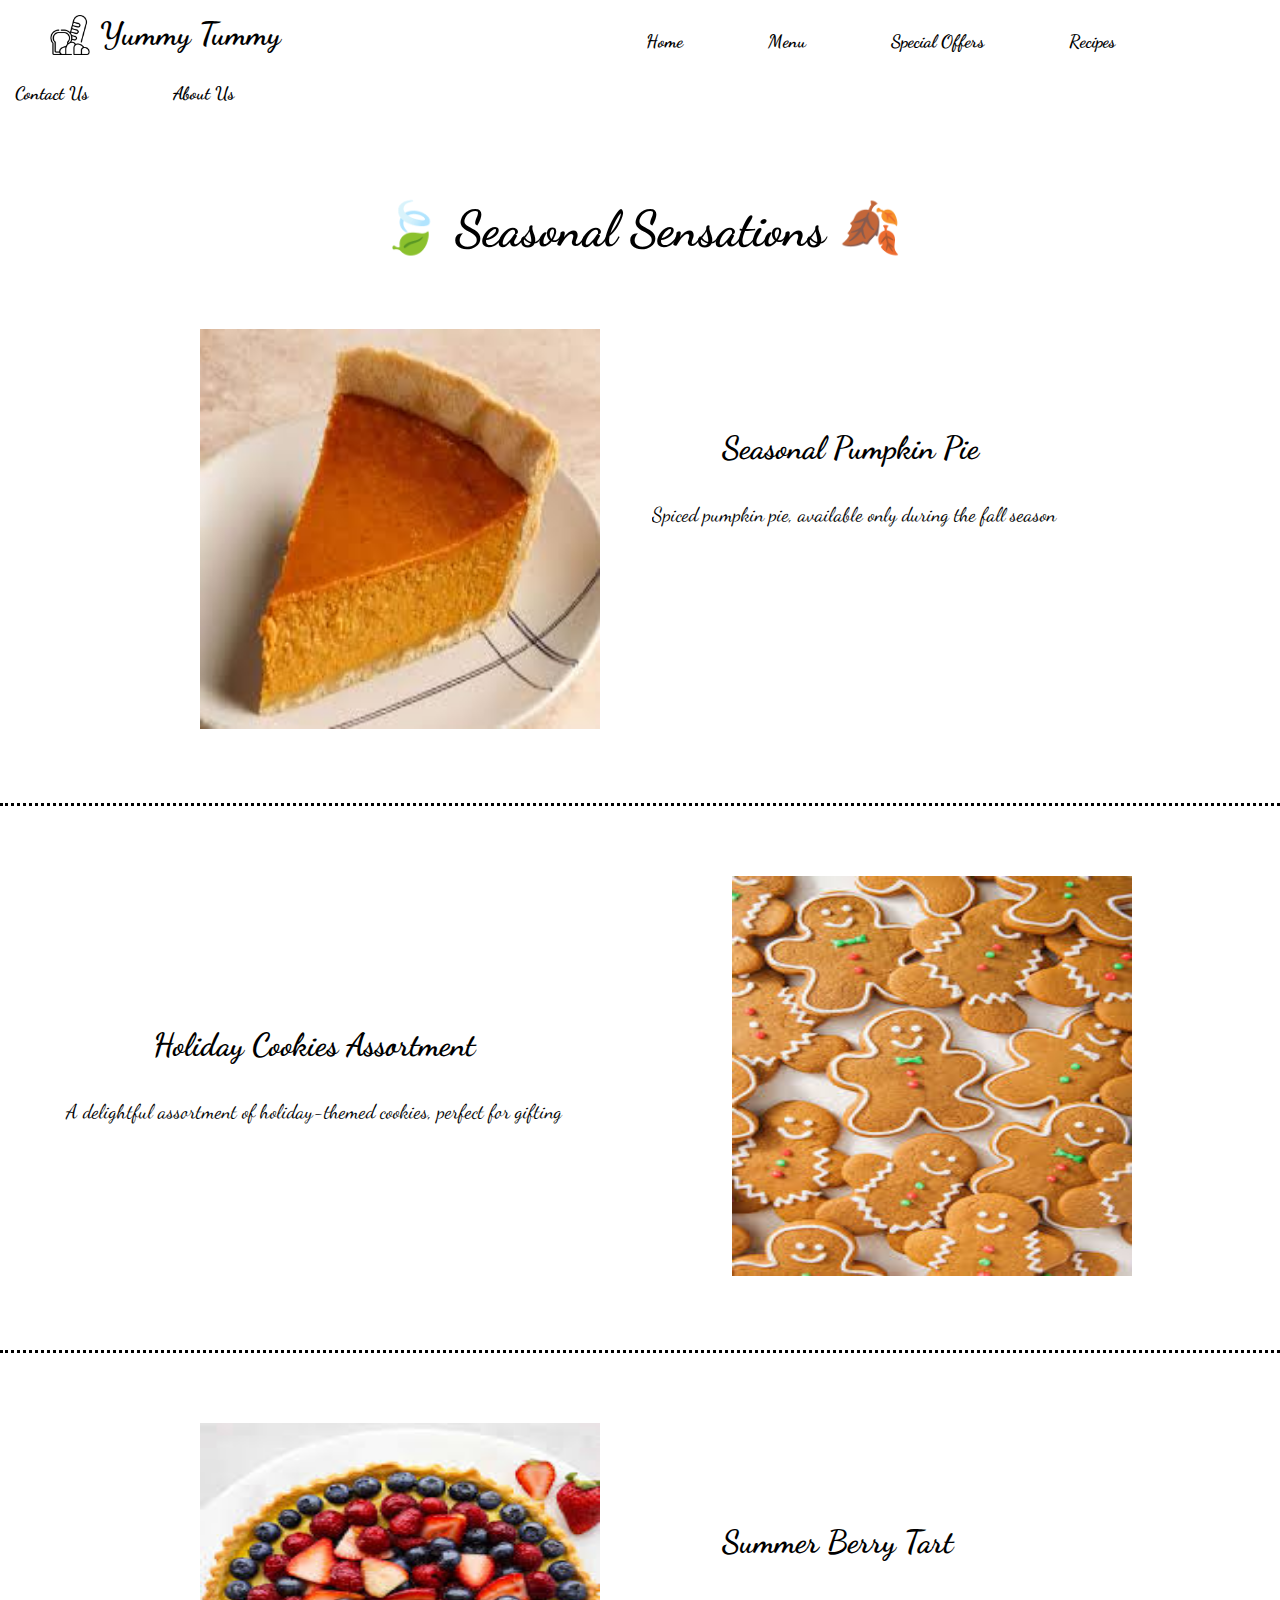
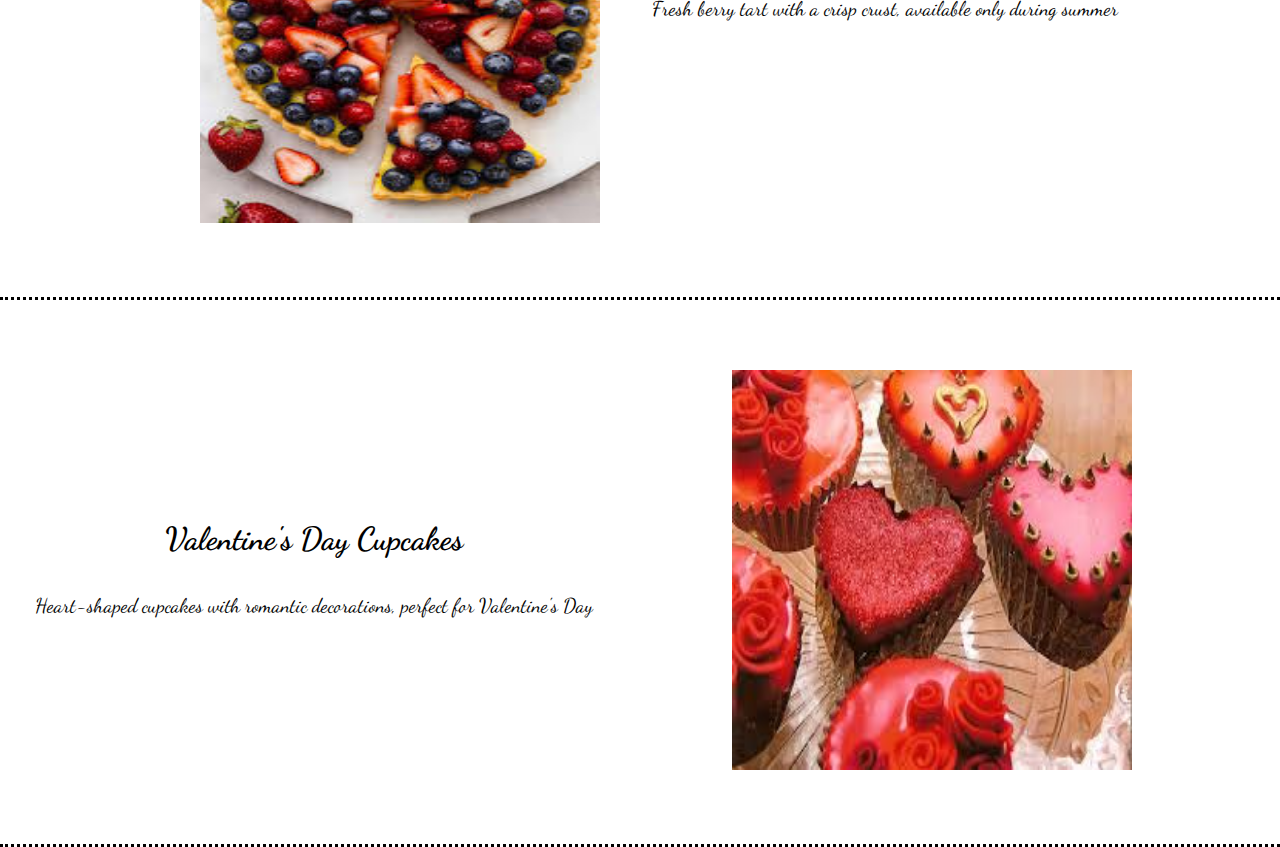
<file: special_offers.html>
<!DOCTYPE html>
<html lang="en">
<head>
    <meta charset="UTF-8">
    <meta name="viewport" content="width=device-width, initial-scale=1.0">
    <link href="./bootstrap-5.3.3-dist/css/bootstrap-grid.min.css" rel="stylesheet">
    <link href="style.css" rel="stylesheet">
    <title>Yummy Tummy</title>
</head>
<body>
    <nav class="nav">
        <ul class="ul">
            <li><img class="logo" src="./images/bakery.png" alt=""></li>
            <li><a class="a2" href="./index.html">Yummy Tummy</a>
            <li><a class="a1" href="./home.html">Home</a></li>
            <li><a class="a1" href="./menu.html">Menu</a></li>
            <li><a class="a1" href="./special_offers.html">Special Offers</a></li>
            <li><a class="a1" href="./recipes.html">Recipes</a></li>
            <li><a class="a1" href="./contact_us.html">Contact Us</a></li>
            <li><a class="a1" href="./about_us.html">About Us</a></li>
        </ul>
    </nav>
    <h1 class="h3">🍃 Seasonal Sensations 🍂</h1>
    <div class="container6">
        <div class="row">
            <div class="col-md-6">
                <img class="img4" src="./images/sea1.jpeg">
            </div>
            <div class="col-md-6">
                <h1 class="h5">Seasonal Pumpkin Pie</h4><br><br>
                <p class="p6">Spiced pumpkin pie, available only during the fall season</p>
            </div>
        </div>
    </div>
    <div class="container6">
        <div class="row">
            <div class="col-md-6">
                <h1 class="h6">Holiday Cookies Assortment</h4><br><br>
                <p class="p9">A delightful assortment of holiday-themed cookies, perfect for gifting</p>
            </div>
            <div class="col-md-6">
                <img class="img5" src="./images/sea2.jpeg">
            </div>
        </div>
    </div>
    <div class="container6">
        <div class="row">
            <div class="col-md-6">
                <img class="img4" src="./images/sea3.jpeg">
            </div>
            <div class="col-md-6">
                <h1 class="h5">Summer Berry Tart</h4><br><br>
                <p class="p6">Fresh berry tart with a crisp crust, available only during summer</p>
            </div>
        </div>
    </div>
    <div class="container6">
        <div class="row">
            <div class="col-md-6">
                <h1 class="h6">Valentine's Day Cupcakes</h4><br><br>
                <p class="p9">Heart-shaped cupcakes with romantic decorations, perfect for Valentine's Day</p>
            </div>
            <div class="col-md-6">
                <img class="img5" src="./images/sea4.jpeg">
            </div>
        </div>
    </div>
</body>
</html>
</file>
<file: style.css>
@import url('https://fonts.googleapis.com/css2?family=Dancing+Script:wght@400..700&display=swap');
*{
    padding:0;
    margin:0;
    overflow-x: hidden;
}
  
.bg {
    background-image: url("./images/bg2.jpg");
    height: 100vh; 
    width: 100%;
    background-position: center;
    background-repeat: no-repeat;
    background-size: cover;
}

.image-overlay{
    width: 100%;
    height: 100%;
    background-color: rgba(0, 0, 0, 0.651);
}

.text{
    position:absolute;
    text-align: center;
    top:30%;
    font-size: 30px;
    color:rgb(217, 217, 164);
    padding-left: 43%;
    font-family: "Dancing Script", cursive;
    font-weight: bold;
}

.btn{
    border-radius: 5px;
    border: none;
    background-color: rgb(217, 217, 164);
    font-family: "Dancing Script", cursive;
    height: 40px;
    width: 90px;
    font-size: 26px;
}

.btn:hover{
    background-color: rgba(93, 49, 11, 0.736);
}

.ul{
    font-family: "Dancing Script", cursive;
    list-style-type: none;
}

.nav{
    padding-bottom: 40px;
    padding-top: 15px;
}

.a2{
    font-family:Dancing Script, cursive;
    color:  black;
    text-decoration: none;
    font-weight: bolder;
    display: block;
    text-align: center;
    font-size: xx-large;
    padding-right: 350px;
    padding-left: 10px;
}

.a1{
    color:  black;
    text-decoration: none;
    font-weight: bold;
    padding: 15px;
    display: block;
    text-align: center;
    top: 10px;
    font-size: large;
    padding-right: 70px;
}

.nav li{
    float:left;
}

.logo{
    max-width: 40px;
    padding-left: 50px;
}

.container{
    padding-left: 50px;
    margin:0;
    width:100%;
}

.img{
    max-height: 600px;
    width: 90%;
    margin: 0;
    padding-left: 80px;
    border-radius: 150px;
    display: block;
    border-top-left-radius: 220px;
    border-bottom-left-radius: 220px;
}

.text1{
    position: absolute;
    text-align: center;
    top:30%;
    font-size: 70px;
    color:white;
    padding-left: 33%;
    padding-top: 90px;
    font-family: "Dancing Script", cursive;
    font-weight: bolder;
}

.container1{
    text-align: center;
    padding-top: 70px;
    font-family: "Dancing Script", cursive;
    font-weight: 900;
    font-size: 35px;
    padding-left: 200px;
    padding-right: 200px;
    padding-bottom: 70px;
}

#r1{
    width: 100%;
    background-color: snow;
}

.img1{
    height: 400px;
    width: 400px;
    padding-left: 70px;
    padding-bottom: 40px;
    padding-top: 20px;
    display: block;
}

.container2 .p{
    text-align: center;
    font-size: xx-large;
    font-family: "Dancing Script", cursive;
    padding-bottom: 40px;
    color: rgb(253, 45, 45);
    background-color: snow;
    padding-top: 20px;
    font-weight: bolder;
}

.p1{
    text-align: center;
    padding-left: 120px;
    padding-bottom: 60px;
    font-size:18px;
    font-weight: bold;
    font-family: "Dancing Script";
}

.p2{
    padding-top: 30px;
    font-family: "Dancing Script", cursive;
    text-align: left;
    font-size: xx-large;
    padding-left: 100px;
    font-weight: bolder;
    padding-bottom: 50px;
}

.img2{
    height: 400px;
    width: 400px;
    border-radius: 70px;
}

.h2{
    text-align: right;
    padding-top: 100px;
    font-family: "Dancing Script", cursive;
    color: rgb(159, 41, 41);
    padding-right: 20px;
}

.p3{
    padding-left: 200px;
    padding-top: 30px;
    font-family: "Dancing Script", cursive;
    font-size: larger;
    font-weight: bold;
    color: brown; 
}

.container3{
    border-top: 6px black dotted;
}

.container4{
    border-bottom: 6px black dotted;
    padding-bottom: 30px;
}

.h3{
    font-family: "Dancing Script", cursive;
    text-align: center;
    font-size: 50px;
    padding-top: 40px;
}

.p4{
    padding-left: 50px;
    padding-top: 50px;
    font-family: "Dancing Script", cursive;
    font-weight: bolder;
    font-size:30px;
    padding-bottom: 50px;
    text-align: center;
}

.img3{
    height: 300px;
    width: 285px;
    padding-left: 30px;
    border-top-left-radius: 55px;
    border-top-right-radius: 30px;
    border-bottom-left-radius: 55px;
    border-bottom-right-radius: 30px;
}

.h4{
    text-align: center;
    padding-top: 20px;
    font-family: "Dancing Script";  
    font-weight: bolder;
}

.p5{
    text-align: center;
    padding-left: 20px;
    padding-right: 30px;
    padding-top: 10px;
    font-family: "Dancing Script", cursive;
    font-weight: bold;
    font-size: 17px;
}

.container5{
    padding-bottom: 50px;
}

.h5{
    text-align: left;
    padding-left: 70px;
    padding-top: 100px;
    font-family: "Dancing Script";  
    font-weight: bolder;
}

.container6{
    padding-top: 70px;
    border-bottom: 3px black dotted;
    padding-bottom: 70px;
}

.img4{
    height:400px;
    width: 400px;
    padding-left: 200px;
}

.p6{
    font-family: "Dancing Script", cursive;
    font-size: 20px;
}

.img5{
    height: 400px;
    width: 400px;
    padding-left: 80px;
}

.h6{
    text-align: center;
    padding-top: 150px;
    font-family: "Dancing Script";
    font-weight: bolder;
}

.p9{
    font-family: "Dancing Script", cursive;
    font-size: 20px;
    text-align: center;
}

.p7{
    font-family: "Dancing Script", cursive;
    font-size: 20px;
    text-align: center;
    text-decoration-line: underline;
}

.img6{
    height: 400px;
    width: 400px;
    padding-top: 70px;
    padding-left: 37%;
}

.container7{
    border-bottom: 3px black dotted;
}

.li1{
    padding-left: 45%;
    font-family: "Dancing Script", cursive;
    list-style-type:disc;
}

.li2{
    padding-left: 28%;
    list-style-type: none;
    font-family: "Dancing Script", cursive;
    font-size: 20px;
    font-weight: lighter;
    padding-right: 20%;
}

.form{
    padding-top: 2%;
    padding-left: 20%;
    padding-right: 20%;
    font-family: "Dancing Script", cursive;
    font-weight: bolder;
}

input[type=text], textarea {
    width: 100%;
    padding: 12px;
    border: 1px solid #ccc;
    border-radius: 4px;
    box-sizing: border-box;
    margin-top: 6px;
    margin-bottom: 16px;
    resize: vertical;
    font-family: "Dancing Script", cursive;
}

input[type=mail]{
    width: 100%;
    padding: 12px;
    border: 1px solid #ccc;
    border-radius: 4px;
    box-sizing: border-box;
    margin-top: 6px;
    margin-bottom: 16px;
    resize: vertical;
    font-family: "Dancing Script", cursive;
}

input[type=submit] {
    background-color: #04AA6D;
    padding: 12px 20px;
    border: none;
    border-radius: 4px;
    cursor: pointer;
}

.container {
    border-radius: 5px;
    padding: 20px;
    padding-top: 10%;
}

.b1{
    color:black;
    height: 40px;
    width: 80px;
    font-family: "Dancing Script", cursive;
    font-size: 30px;
    background-color: rgba(255, 255, 255, 0);
    border-radius: 10px;
    border: 1px solid white;
    padding-left: 48%;
    font-weight: bolder;
}

.p8{
    font-family: "Dancing Script", cursive;
    padding-left: 15%;
    padding-right: 15%;
    padding-top: 3%;
    font-size: 25px;
    text-align: center
}

.h7{
    font-family: "Dancing Script", cursive;
    padding-left: 15%;
    font-size: 35px;
    padding-top: 3%;
}

.li3{
    font-family: "Dancing Script", cursive;
    padding-left: 15%;
    padding-right: 15%;
    font-size: 22px;
}
</file>
